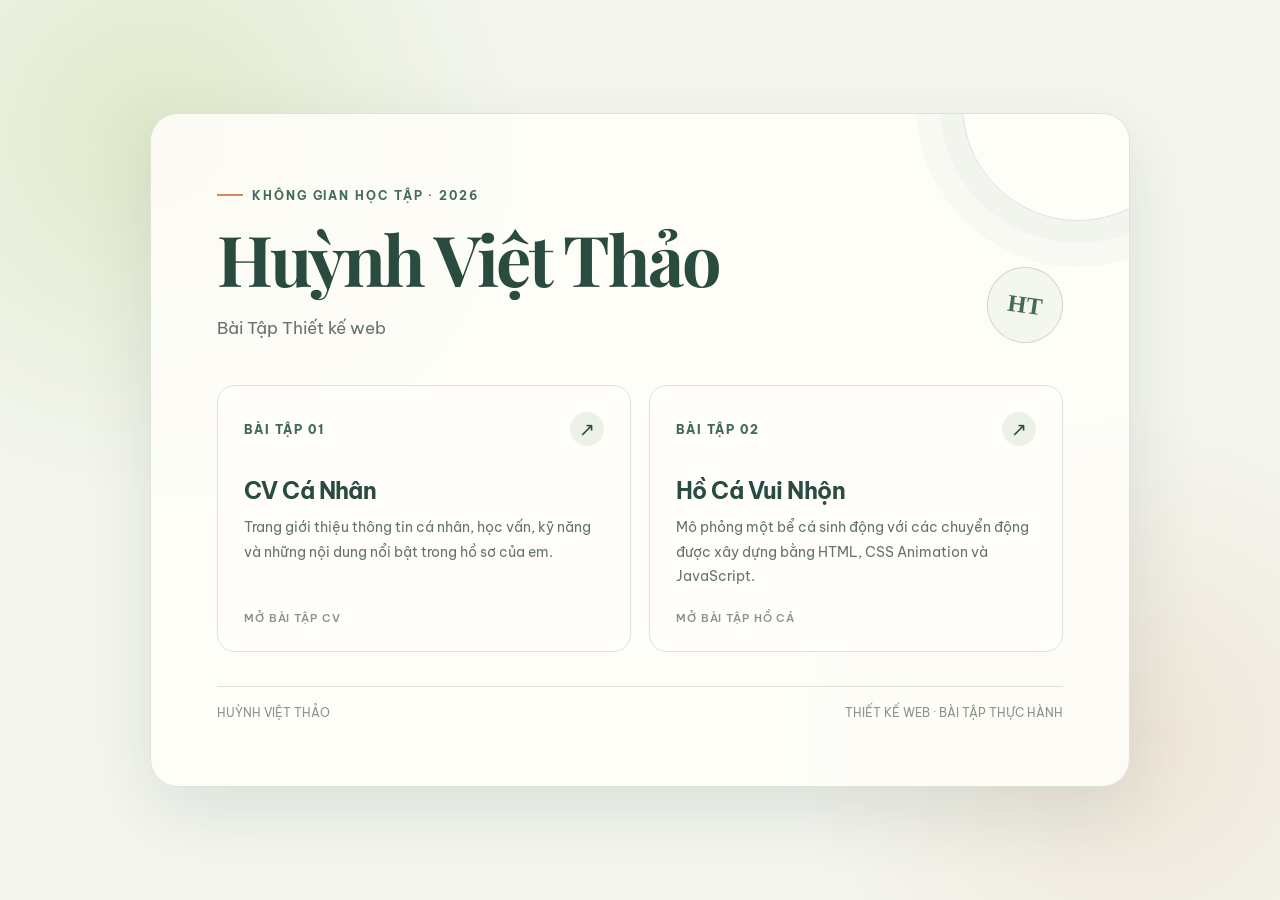
<file: index.html>
<!DOCTYPE html>
<html lang="vi">
<head>
  <meta charset="UTF-8">
  <meta name="viewport" content="width=device-width, initial-scale=1.0">
  <meta name="description" content="Trang tổng hợp bài tập thiết kế web của Huỳnh Việt Thảo.">
  <title>Huỳnh Việt Thảo | Bài tập thiết kế web</title>
  <style>
    @import url('https://fonts.googleapis.com/css2?family=Be+Vietnam+Pro:wght@400;500;600;700;800&family=Playfair+Display:wght@700;800&display=swap');

    :root {
      --ink: #203b36;
      --muted: #64746d;
      --paper: #f4f6ef;
      --card: #fffefa;
      --green: #426b5b;
      --green-dark: #294b40;
      --lime: #d8e4bd;
      --line: #dce4d7;
      --orange: #d18b5b;
    }

    * { box-sizing: border-box; }

    body {
      margin: 0;
      min-height: 100vh;
      padding: 48px 22px;
      display: grid;
      place-items: center;
      color: var(--ink);
      background:
        radial-gradient(circle at 12% 15%, rgba(216,228,189,.72), transparent 27%),
        radial-gradient(circle at 88% 82%, rgba(209,139,91,.16), transparent 25%),
        var(--paper);
      font-family: 'Be Vietnam Pro', sans-serif;
    }

    .page {
      width: min(100%, 980px);
      position: relative;
      overflow: hidden;
      padding: clamp(30px, 6vw, 66px);
      background: rgba(255,254,250,.88);
      border: 1px solid var(--line);
      border-radius: 28px;
      box-shadow: 0 24px 70px rgba(41,75,64,.12);
    }

    .page::before {
      content: "";
      position: absolute;
      width: 230px;
      height: 230px;
      top: -125px;
      right: -65px;
      border: 1px solid rgba(66,107,91,.18);
      border-radius: 50%;
      box-shadow: 0 0 0 22px rgba(66,107,91,.035), 0 0 0 46px rgba(66,107,91,.025);
      pointer-events: none;
    }

    .eyebrow {
      display: inline-flex;
      align-items: center;
      gap: 9px;
      margin: 0 0 18px;
      color: var(--green);
      font-size: 12px;
      font-weight: 700;
      letter-spacing: .16em;
      text-transform: uppercase;
    }

    .eyebrow::before {
      content: "";
      width: 26px;
      height: 2px;
      background: var(--orange);
    }

    h1 {
      max-width: 720px;
      margin: 0;
      color: var(--green-dark);
      font-family: 'Playfair Display', Georgia, serif;
      font-size: clamp(42px, 7vw, 70px);
      line-height: 1.08;
      letter-spacing: -.035em;
    }

    .subtitle {
      margin: 18px 0 0;
      color: var(--muted);
      font-size: clamp(14px, 2vw, 17px);
      line-height: 1.7;
    }

    .intro-row {
      display: flex;
      align-items: end;
      justify-content: space-between;
      gap: 24px;
      margin-bottom: 42px;
    }

    .stamp {
      flex: 0 0 auto;
      display: grid;
      place-items: center;
      width: 76px;
      height: 76px;
      border: 1px solid #cbd8c7;
      border-radius: 50%;
      color: var(--green);
      background: #f4f7ed;
      font-family: Georgia, serif;
      font-size: 24px;
      font-weight: 700;
      transform: rotate(8deg);
    }

    .projects {
      display: grid;
      grid-template-columns: repeat(2, minmax(0, 1fr));
      gap: 18px;
    }

    .project {
      min-height: 250px;
      display: flex;
      flex-direction: column;
      padding: 26px;
      color: inherit;
      text-decoration: none;
      background: var(--card);
      border: 1px solid var(--line);
      border-radius: 18px;
      transition: transform .22s ease, box-shadow .22s ease, border-color .22s ease;
    }

    .project:hover, .project:focus-visible {
      transform: translateY(-6px);
      border-color: #9db8a2;
      box-shadow: 0 16px 34px rgba(41,75,64,.12);
      outline: none;
    }

    .project-top {
      display: flex;
      align-items: center;
      justify-content: space-between;
      gap: 12px;
      margin-bottom: 30px;
    }

    .number {
      color: var(--green);
      font-size: 12px;
      font-weight: 800;
      letter-spacing: .12em;
    }

    .arrow {
      display: grid;
      place-items: center;
      width: 34px;
      height: 34px;
      border-radius: 50%;
      color: var(--green-dark);
      background: #edf2e7;
      font-size: 19px;
      transition: transform .22s ease;
    }

    .project:hover .arrow { transform: translate(3px, -3px); }

    .project h2 {
      margin: 0 0 10px;
      color: var(--green-dark);
      font-size: 23px;
      letter-spacing: -.025em;
    }

    .project p {
      margin: 0;
      color: var(--muted);
      font-size: 14px;
      line-height: 1.75;
    }

    .project-footer {
      margin-top: auto;
      padding-top: 22px;
      color: #87958b;
      font-size: 11px;
      font-weight: 600;
      letter-spacing: .08em;
      text-transform: uppercase;
    }

    footer {
      display: flex;
      justify-content: space-between;
      gap: 16px;
      margin-top: 34px;
      padding-top: 18px;
      border-top: 1px solid var(--line);
      color: #87958b;
      font-size: 12px;
    }

    @media (max-width: 650px) {
      body { padding: 22px 14px; }
      .page { padding: 30px 22px; border-radius: 22px; }
      .intro-row { align-items: start; margin-bottom: 30px; }
      .stamp { width: 58px; height: 58px; font-size: 19px; }
      .projects { grid-template-columns: 1fr; }
      .project { min-height: 220px; }
      footer { flex-direction: column; }
    }

    @media (prefers-reduced-motion: reduce) {
      *, *::before, *::after { transition: none !important; }
    }
  </style>
</head>
<body>
  <main class="page">
    <div class="intro-row">
      <div>
        <p class="eyebrow">Không gian học tập · 2026</p>
        <h1>Huỳnh Việt Thảo</h1>
        <p class="subtitle">Bài Tập Thiết kế web</p>
      </div>
      <div class="stamp" aria-hidden="true">HT</div>
    </div>

    <section class="projects" aria-label="Danh sách bài tập">
      <a class="project" href="./cv.html" target="_blank" rel="noopener noreferrer">
        <div class="project-top">
          <span class="number">BÀI TẬP 01</span>
          <span class="arrow" aria-hidden="true">↗</span>
        </div>
        <h2>CV Cá Nhân</h2>
        <p>Trang giới thiệu thông tin cá nhân, học vấn, kỹ năng và những nội dung nổi bật trong hồ sơ của em.</p>
        <span class="project-footer">Mở bài tập CV</span>
      </a>

      <a class="project" href="./ho_ca_demo/index.html" target="_blank" rel="noopener noreferrer">
        <div class="project-top">
          <span class="number">BÀI TẬP 02</span>
          <span class="arrow" aria-hidden="true">↗</span>
        </div>
        <h2>Hồ Cá Vui Nhộn</h2>
        <p>Mô phỏng một bể cá sinh động với các chuyển động được xây dựng bằng HTML, CSS Animation và JavaScript.</p>
        <span class="project-footer">Mở bài tập hồ cá</span>
      </a>
    </section>

    <footer>
      <span>HUỲNH VIỆT THẢO</span>
      <span>THIẾT KẾ WEB · BÀI TẬP THỰC HÀNH</span>
    </footer>
  </main>
</body>
</html>
</file>
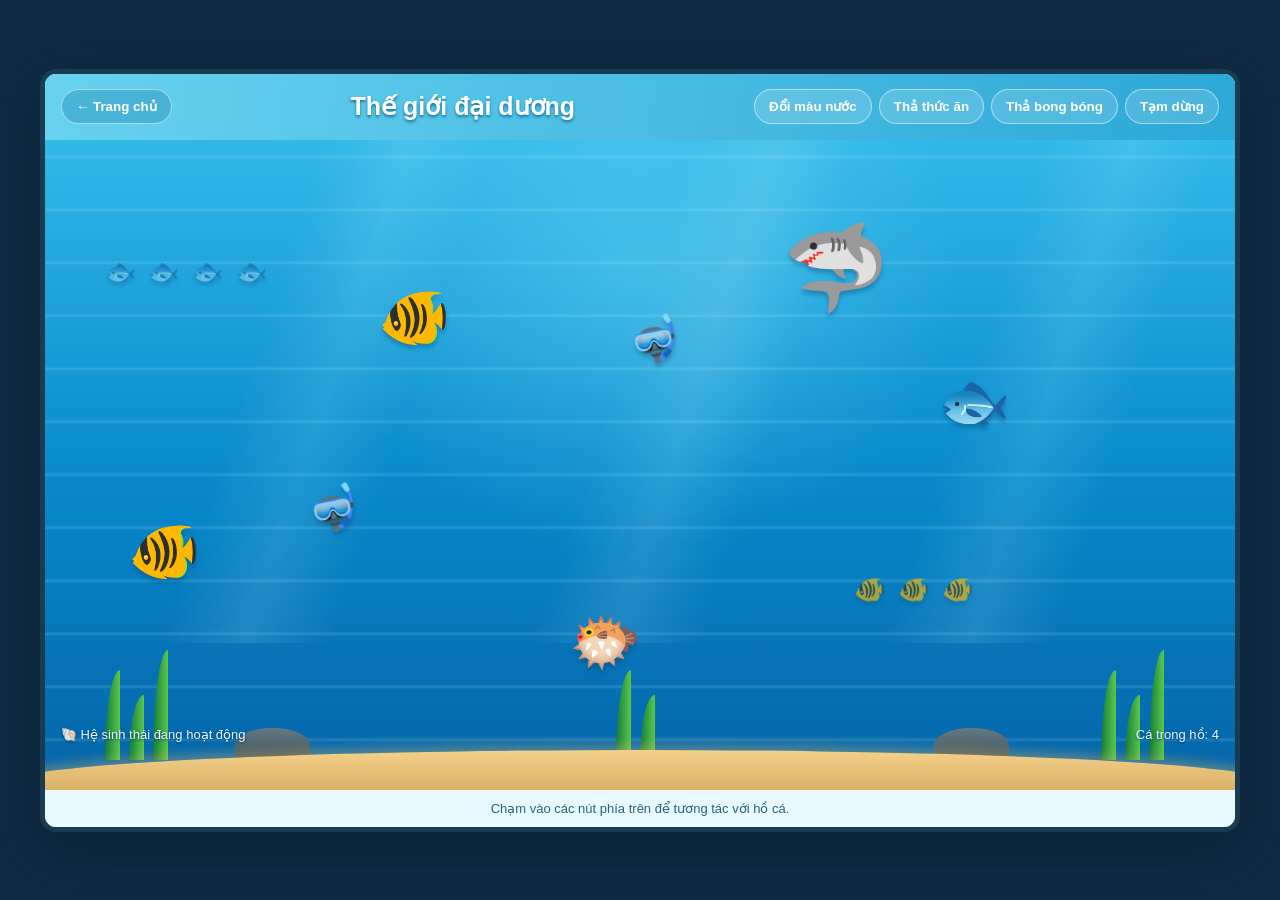
<file: ho_ca_demo/index.html>
<!DOCTYPE html>
<html lang="vi">
<head>
  <meta charset="UTF-8">
  <meta name="viewport" content="width=device-width, initial-scale=1.0">
  <title>Thế giới đại dương</title>
  <link rel="stylesheet" href="style.css">
</head>
<body>
  <main class="app">
    <header class="topbar">
      <button class="home-btn" id="homeBtn">← Trang chủ</button>
      <h1>Thế giới đại dương</h1>
      <nav class="controls" aria-label="Điều khiển hồ cá">
        <button id="waterBtn">Đổi màu nước</button>
        <button id="foodBtn">Thả thức ăn</button>
        <button id="bubbleBtn">Thả bong bóng</button>
        <button id="pauseBtn">Tạm dừng</button>
      </nav>
    </header>

    <section class="aquarium" id="aquarium" aria-label="Hồ cá mô phỏng">
      <div class="light-beam beam-one"></div>
      <div class="light-beam beam-two"></div>
      <div class="light-beam beam-three"></div>

      <div class="school school-one">🐟 🐟 🐟 🐟</div>
      <div class="school school-two">🐠 🐠 🐠</div>

      <div class="fish fish-one">🐠</div>
      <div class="fish fish-two">🐟</div>
      <div class="fish fish-three">🐡</div>
      <div class="fish fish-four">🐠</div>
      <div class="shark">🦈</div>
      <div class="diver diver-one">🤿</div>
      <div class="diver diver-two">🤿</div>

      <div class="plant plant-left"><i></i><i></i><i></i></div>
      <div class="plant plant-center"><i></i><i></i></div>
      <div class="plant plant-right"><i></i><i></i><i></i></div>
      <div class="rock rock-left"></div>
      <div class="rock rock-right"></div>
      <div class="sand"></div>

      <div class="hud">
        <span>🐚 Hệ sinh thái đang hoạt động</span>
        <span id="fishCount">Cá trong hồ: 4</span>
      </div>
    </section>
    <footer>Chạm vào các nút phía trên để tương tác với hồ cá.</footer>
  </main>
  <script src="script.js"></script>
</body>
</html>
</file>
<file: ho_ca_demo/style.css>
* {
  box-sizing: border-box;
}

:root {
  --water-top: #31b8e8;
  --water-bottom: #0564a8;
  --deep-water: #034d88;
}

body {
  margin: 0;
  min-height: 100vh;
  display: grid;
  place-items: center;
  padding: 20px;
  background: #102b43;
  font-family: Arial, Helvetica, sans-serif;
  color: white;
}

.app {
  width: min(1200px, 100%);
  overflow: hidden;
  border: 5px solid #173c54;
  border-radius: 16px;
  background: #d6f4ff;
  box-shadow: 0 18px 55px #001a2b88;
}

.topbar {
  min-height: 66px;
  display: flex;
  align-items: center;
  justify-content: space-between;
  gap: 14px;
  padding: 10px 16px;
  color: #fff;
  background: linear-gradient(100deg, #68d2ef, #2ca8d7);
}

h1 {
  margin: 0;
  font-size: clamp(18px, 2.2vw, 25px);
  text-shadow: 0 2px 3px #16749c;
  white-space: nowrap;
}

button {
  border: 1px solid #ffffff80;
  border-radius: 22px;
  padding: 9px 14px;
  color: white;
  background: #ffffff26;
  font-weight: 700;
  cursor: pointer;
  transition: background .2s, transform .2s;
  white-space: nowrap;
}

button:hover {
  background: #ffffff48;
  transform: translateY(-2px);
}

button:active {
  transform: scale(.96);
}

.home-btn {
  background: #167eaa55;
}

.controls {
  display: flex;
  justify-content: flex-end;
  flex-wrap: wrap;
  gap: 7px;
}

.aquarium {
  position: relative;
  height: min(650px, 68vw);
  min-height: 420px;
  overflow: hidden;
  isolation: isolate;
  background:
    radial-gradient(ellipse at 50% 20%, #8beaff55 0, transparent 38%),
    linear-gradient(to bottom, var(--water-top), #078acb 52%, var(--water-bottom));
  transition: background .5s;
}

.aquarium::before {
  content: "";
  position: absolute;
  inset: 0;
  z-index: -1;
  opacity: .17;
  background: repeating-linear-gradient(
    0deg, transparent 0 48px, #b8f5ff 50px, transparent 53px
  );
}

.light-beam {
  position: absolute;
  top: -30px;
  width: 170px;
  height: 82%;
  transform: skewX(-18deg);
  background: linear-gradient(90deg, transparent, #c5f8ff20, transparent);
  pointer-events: none;
}

.beam-one { left: 17%; }
.beam-two { left: 48%; }
.beam-three { right: 8%; }

.fish, .shark, .diver, .school {
  position: absolute;
  z-index: 2;
  user-select: none;
  filter: drop-shadow(0 4px 2px #003b6655);
}

.fish {
  font-size: clamp(35px, 5vw, 58px);
  animation: swim 12s linear infinite;
}

.fish-one { top: 58%; left: 7%; animation-duration: 15s; }
.fish-two { top: 35%; left: 75%; animation-duration: 18s; animation-delay: -7s; }
.fish-three { top: 72%; left: 44%; animation-duration: 19s; animation-delay: -5s; }
.fish-four { top: 22%; left: 28%; animation-duration: 17s; animation-delay: -11s; }

.shark {
  top: 12%;
  left: 62%;
  font-size: clamp(55px, 7vw, 85px);
  animation: sharkCruise 20s ease-in-out infinite alternate;
}

.diver {
  font-size: 42px;
  transform: rotate(-12deg);
  animation: diverFloat 5s ease-in-out infinite;
}

.diver-one { top: 27%; left: 49%; }
.diver-two { top: 53%; left: 22%; animation-delay: -2s; }

.school {
  font-size: 25px;
  opacity: .65;
  letter-spacing: 3px;
  animation: schoolMove 22s linear infinite;
}
.school-one { top: 18%; left: 5%; }
.school-two { top: 67%; left: 68%; animation-delay: -10s; }

/* Emoji cá mặc định thường quay mặt sang trái.
   Đi sang phải thì lật ngang, đi sang trái thì để nguyên. */
@keyframes swim {
  0% { transform: translateX(0) scaleX(-1); }
  48% { transform: translateX(70vw) scaleX(-1); }
  50% { transform: translateX(70vw) scaleX(1); }
  98% { transform: translateX(0) scaleX(1); }
  100% { transform: translateX(0) scaleX(-1); }
}

@keyframes sharkCruise {
  from { transform: translateX(-80px) rotate(-4deg); }
  to { transform: translateX(180px) rotate(4deg); }
}

@keyframes diverFloat {
  0%, 100% { translate: 0 0; }
  50% { translate: 18px -13px; }
}

/* Đàn cá nhỏ cũng cần quay đầu theo hướng bơi.
   Emoji cá mặc định hướng sang trái nên lật ngang khi bơi sang phải. */
@keyframes schoolMove {
  from { transform: translateX(-100px) scaleX(-1); }
  to { transform: translateX(900px) scaleX(-1); }
}

.plant {
  position: absolute;
  bottom: 30px;
  z-index: 3;
  display: flex;
  align-items: flex-end;
  gap: 9px;
}

.plant-left { left: 5%; }
.plant-center { left: 48%; }
.plant-right { right: 6%; }

.plant i {
  display: block;
  width: 15px;
  height: 90px;
  border-radius: 100% 0 0 0;
  background: linear-gradient(90deg, #147b3a, #5bc84b);
  transform-origin: bottom;
  animation: leafSway 3s ease-in-out infinite alternate;
}

.plant i:nth-child(2) { height: 65px; animation-delay: -1s; }
.plant i:nth-child(3) { height: 110px; animation-delay: -2s; }

@keyframes leafSway {
  from { transform: rotate(-8deg); }
  to { transform: rotate(9deg); }
}

.rock {
  position: absolute;
  bottom: 28px;
  width: 75px;
  height: 34px;
  z-index: 3;
  border-radius: 55% 55% 10% 10%;
  background: linear-gradient(#657b83, #344d5a);
}
.rock-left { left: 16%; }
.rock-right { right: 19%; }

.sand {
  position: absolute;
  z-index: 4;
  bottom: -25px;
  left: -3%;
  width: 106%;
  height: 65px;
  border-radius: 50% 50% 0 0;
  background: linear-gradient(#f5d18a, #c99b50);
  box-shadow: 0 -5px 12px #d7b36c66;
}

.hud {
  position: absolute;
  z-index: 5;
  left: 16px;
  right: 16px;
  bottom: 48px;
  display: flex;
  justify-content: space-between;
  gap: 12px;
  color: #e9fbff;
  font-size: 13px;
  text-shadow: 0 1px 3px #003b66;
}

.bubble {
  position: absolute;
  z-index: 2;
  bottom: 35px;
  width: 13px;
  height: 13px;
  border: 2px solid #d9faffaa;
  border-radius: 50%;
  background: #d9faff33;
  animation: rise 4s linear forwards;
  pointer-events: none;
}

@keyframes rise {
  to { transform: translateY(-600px) translateX(25px); opacity: 0; }
}

.food {
  position: absolute;
  z-index: 5;
  top: 20%;
  width: 8px;
  height: 8px;
  border-radius: 50%;
  background: #ffdc42;
  box-shadow: 0 0 5px #fff2a8;
  animation: fall 4s ease-in forwards;
}
@keyframes fall {
  to { transform: translateY(360px); opacity: .2; }
}

footer {
  padding: 11px;
  text-align: center;
  color: #27627b;
  background: #e8faff;
  font-size: 13px;
}

.paused *, .paused *::before, .paused *::after {
  animation-play-state: paused !important;
}

@media (max-width: 800px) {
  .topbar { flex-wrap: wrap; justify-content: center; }
  .controls { justify-content: center; }
  .aquarium { height: 560px; }
}

@media (max-width: 520px) {
  body { padding: 5px; }
  .app { border-width: 3px; }
  .controls button { padding: 8px 10px; font-size: 11px; }
  .home-btn { font-size: 11px; }
  .aquarium { min-height: 430px; height: 75vh; }
  .hud { font-size: 10px; }
}
</file>
